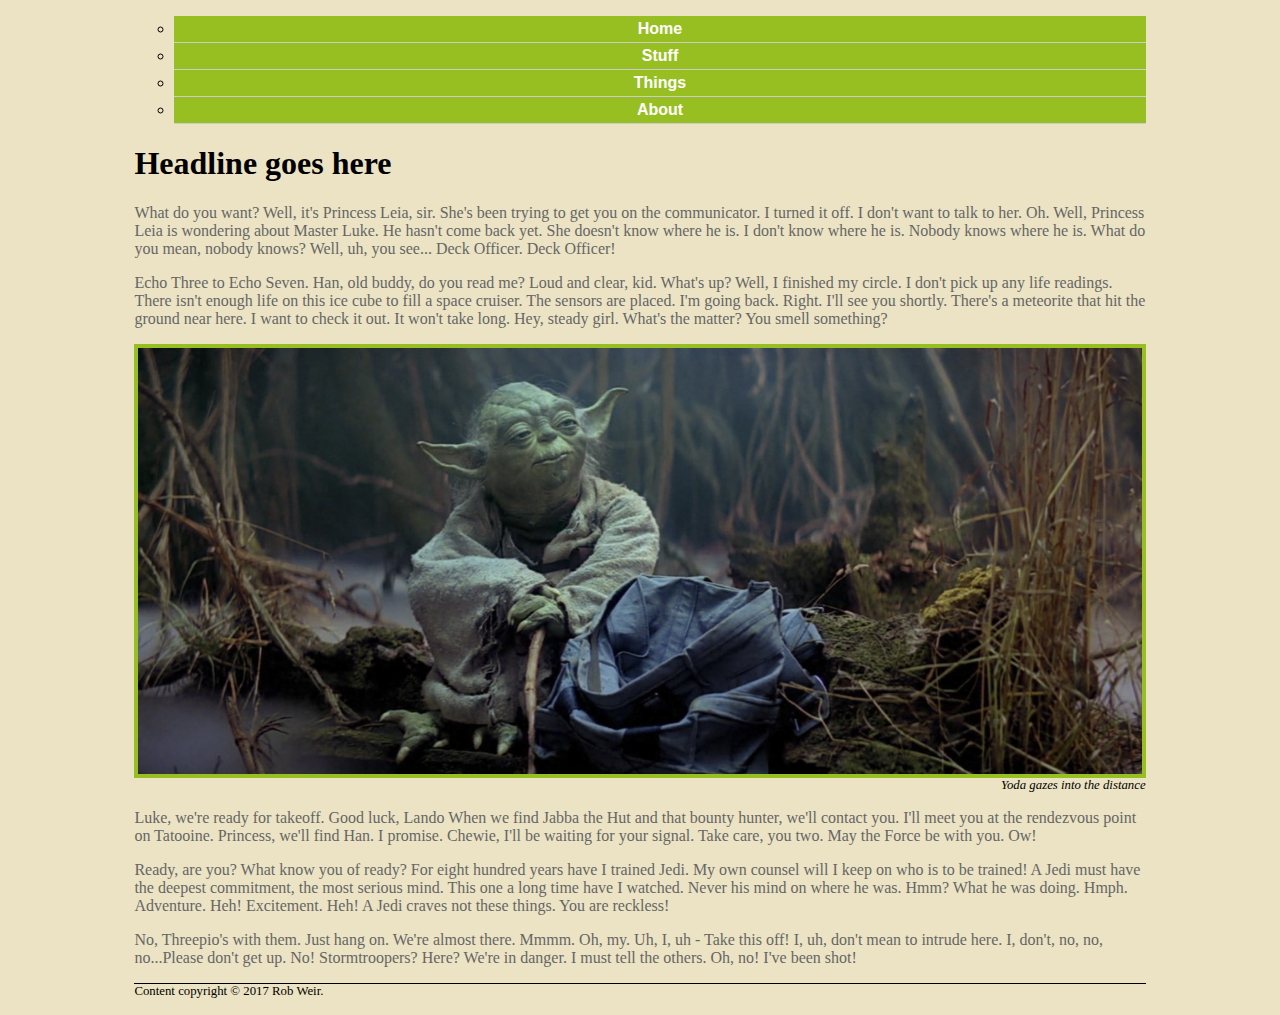
<file: css_example~/css_example/index.html>
<!DOCTYPE html PUBLIC "-//W3C//DTD XHTML 1.0 Transitional//EN"
   "http://www.w3.org/TR/xhtml1/DTD/xhtml1-transitional.dtd">

<html xmlns="http://www.w3.org/1999/xhtml">

<head>
	<title>	Your page title goes here </title>
	<meta http-equiv="content-type" content="text/html;charset=utf-8" />
  <meta name="viewport" content="width=device-width, initial-scale=1">
   <link rel="stylesheet" type="text/css" href="style.css"/>

</head>

<body>
<!--This is a comment. It won't show up in your browser, only in the page source-->
<div id= "container">
<ul id= "nav">
    <ul>
        <li><a href="index.html">Home</a></li>
        <li><a href="#">Stuff</a></li>
        <li><a href="#">Things</a></li>
        <li><a href="#">About</a></li>
    </ul>

    <h1>Headline goes here</h1>

    <p>What do you want? Well, it's Princess Leia, sir. She's been trying to get you on the communicator. I turned it off. I don't want to talk to her. Oh. Well, Princess Leia is wondering about Master Luke. He hasn't come back yet. She doesn't know where he is. I don't know where he is. Nobody knows where he is. What do you mean, nobody knows? Well, uh, you see... Deck Officer. Deck Officer!</p>

    <p>Echo Three to Echo Seven. Han, old buddy, do you read me? Loud and clear, kid. What's up? Well, I finished my circle. I don't pick up any life readings. There isn't enough life on this ice cube to fill a space cruiser. The sensors are placed. I'm going back. Right. I'll see you shortly. There's a meteorite that hit the ground near here. I want to check it out. It won't take long. Hey, steady girl. What's the matter? You smell something?</p>

    <a href="mailto:weirr@missouri.edu">
        <img src="img/yoda.jpg" alt="A picture of Jedi Master Yoda" width="100%"/>
    </a>

    <p class="caption">Yoda gazes into the distance</p>

    <p>Luke, we're ready for takeoff. Good luck, Lando When we find Jabba the Hut and that bounty hunter, we'll contact you. I'll meet you at the rendezvous point on Tatooine. Princess, we'll find Han. I promise. Chewie, I'll be waiting for your signal. Take care, you two. May the Force be with you. Ow!</p>

    <p>Ready, are you? What know you of ready? For eight hundred years have I trained Jedi. My own counsel will I keep on who is to be trained! A Jedi must have the deepest commitment, the most serious mind. This one a long time have I watched. Never his mind on where he was. Hmm? What he was doing. Hmph. Adventure. Heh! Excitement. Heh! A Jedi craves not these things. You are reckless!</p>

    <p>No, Threepio's with them. Just hang on. We're almost there. Mmmm. Oh, my. Uh, I, uh - Take this off! I, uh, don't mean to intrude here. I, don't, no, no, no...Please don't get up. No! Stormtroopers? Here? We're in danger. I must tell the others. Oh, no! I've been shot!</p>

    <p id="footer">Content copyright &copy; 2017 Rob Weir.</p>

</div>

</body>

</html>
</file>
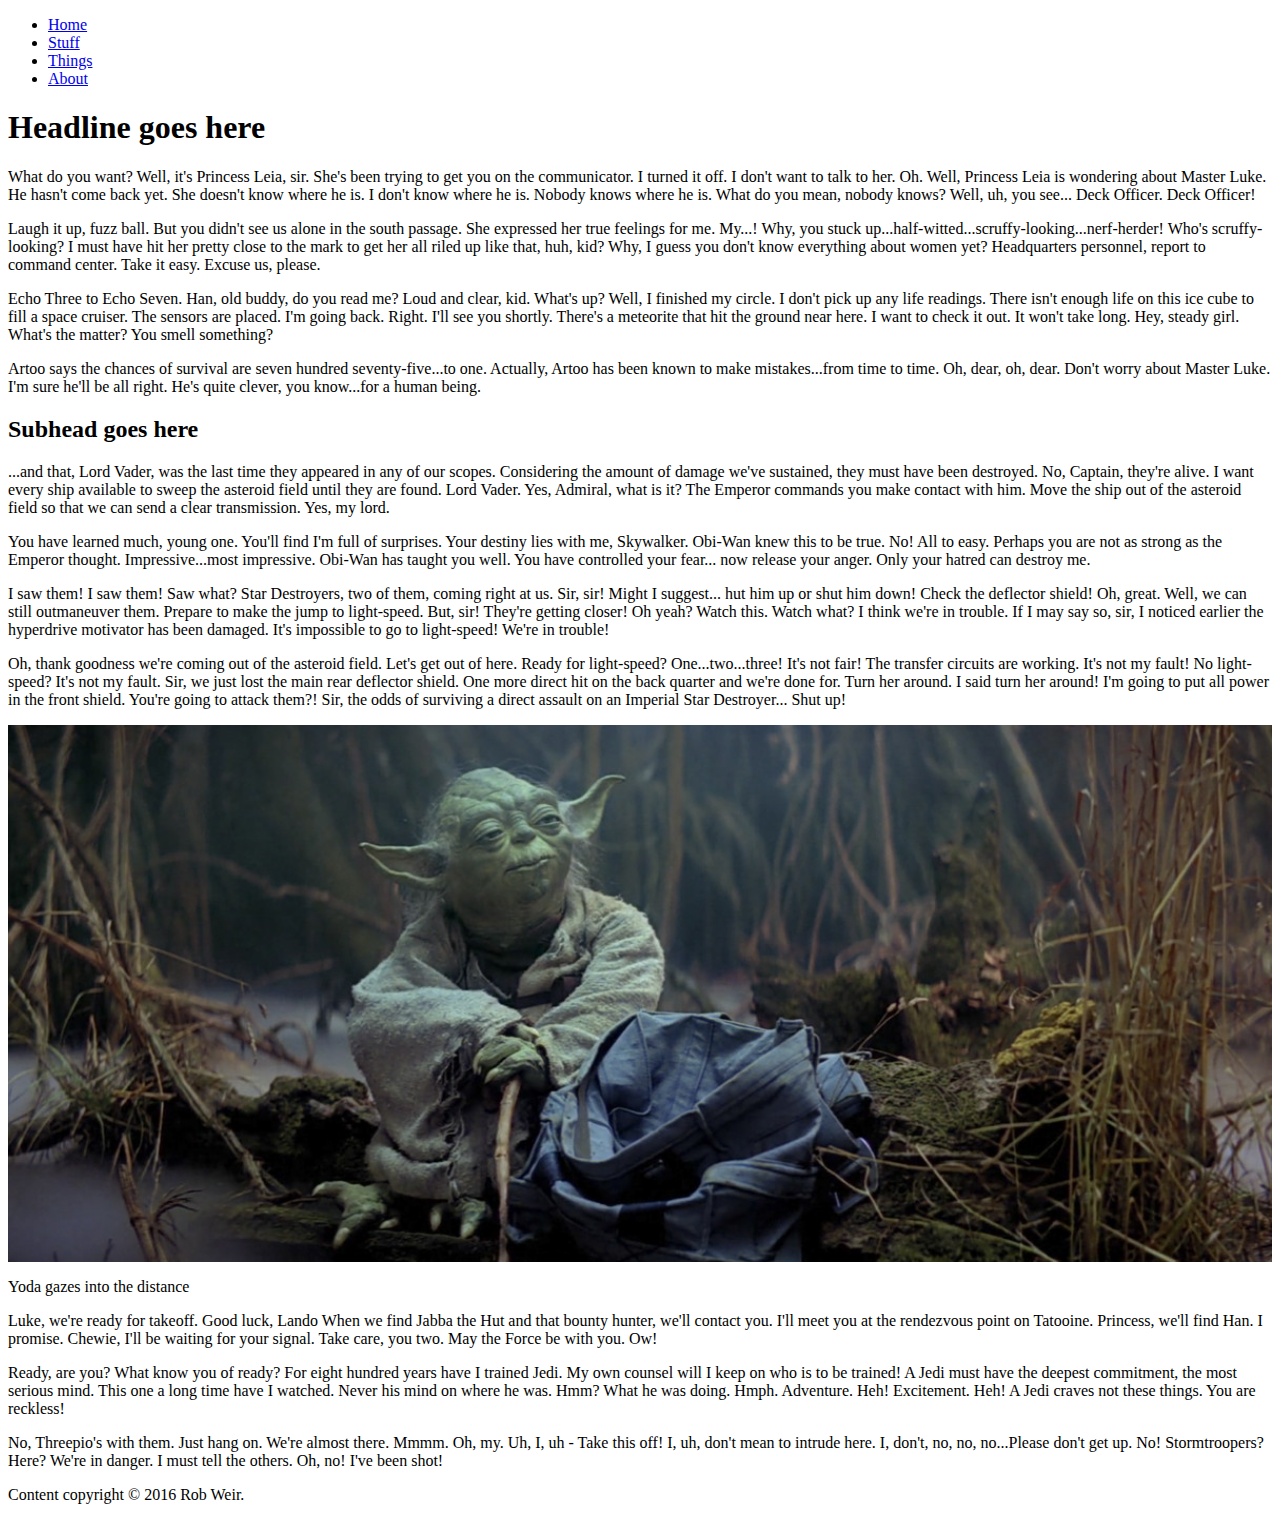
<file: google_fonts/google_fonts/index.html>
<!DOCTYPE html PUBLIC "-//W3C//DTD XHTML 1.0 Transitional//EN"
   "http://www.w3.org/TR/xhtml1/DTD/xhtml1-transitional.dtd">

<html xmlns="http://www.w3.org/1999/xhtml">

<head>
	<title>	Your page title goes here </title>
	<meta http-equiv="content-type" content="text/html;charset=utf-8" />

    <!-- <style type="text/css">
        body {background-color:yellow;}
    </style> -->
</head>

<body>
<!--This is a comment. It won't show up in your browser, only in the page source-->
    <div id="container">

    <div id="header">
        <ul id="nav">
            <li><a href="index.html">Home</a></li>
            <li><a href="#">Stuff</a></li>
            <li><a href="#">Things</a></li>
            <li><a href="#">About</a></li>
        </ul>

        <h1>Headline goes here</h1>
    </div>
    <!-- end header div -->
    <p>What do you want? Well, it's Princess Leia, sir. She's been trying to get you on the communicator. I turned it off. I don't want to talk to her. Oh. Well, Princess Leia is wondering about Master Luke. He hasn't come back yet. She doesn't know where he is. I don't know where he is. Nobody knows where he is. What do you mean, nobody knows? Well, uh, you see... Deck Officer. Deck Officer!</p>

    <p>Laugh it up, fuzz ball. But you didn't see us alone in the south passage. She expressed her true feelings for me. My...! Why, you stuck up...half-witted...scruffy-looking...<span class="Italic">nerf-herder</span>! Who's scruffy-looking? I must have hit her pretty close to the mark to get her all riled up like that, huh, kid? Why, I guess you don't know everything about women yet? Headquarters personnel, report to command center. Take it easy. Excuse us, please.</p>

    <p>Echo Three to Echo Seven. Han, old buddy, do you read me? Loud and clear, kid. What's up? Well, I finished my circle. I don't pick up any life readings. There isn't enough life on this ice cube to fill a space cruiser. The sensors are placed. I'm going back. Right. I'll see you shortly. There's a meteorite that hit the ground near here. I want to check it out. It won't take long. Hey, steady girl. What's the matter? You smell something?</p>

    <p>Artoo says the chances of survival are seven hundred seventy-five...to one. Actually, Artoo has been known to make mistakes...from time to time. Oh, dear, oh, dear. Don't worry about Master Luke. I'm sure he'll be all right. He's quite clever, you know...for a human being.</p>

    <h2>Subhead goes here</h2>

    <p>...and that, Lord Vader, was the last time they appeared in any of our scopes. Considering the amount of damage we've sustained, they must have been destroyed. No, Captain, they're alive. I want every ship available to sweep the asteroid field until they are found. Lord Vader. Yes, Admiral, what is it? The Emperor commands you make contact with him. Move the ship out of the asteroid field so that we can send a clear transmission. Yes, my lord.</p>

    <p>You have learned much, young one. You'll find I'm full of surprises. Your destiny lies with me, Skywalker. Obi-Wan knew this to be true. No! All to easy. Perhaps you are not as strong as the Emperor thought. Impressive...most impressive. Obi-Wan has taught you well. You have controlled your fear... now release your anger. Only your hatred can destroy me.</p>

    <p>I saw them! I saw them! Saw what? Star Destroyers, two of them, coming right at us. Sir, sir! Might I suggest... hut him up or shut him down! Check the deflector shield! Oh, great. Well, we can still outmaneuver them. Prepare to make the jump to light-speed. But, sir! They're getting closer! Oh yeah? Watch this. Watch what? I think we're in trouble. If I may say so, sir, I noticed earlier the hyperdrive motivator has been damaged. It's impossible to go to light-speed! We're in trouble!</p>

    <p>Oh, thank goodness we're coming out of the asteroid field. Let's get out of here. Ready for light-speed? One...two...three! It's not fair! The transfer circuits are working. It's not my fault! No light-speed? It's not my fault. Sir, we just lost the main rear deflector shield. One more direct hit on the back quarter and we're done for. Turn her around. I said turn her around! I'm going to put all power in the front shield. You're going to attack them?! Sir, the odds of surviving a direct assault on an Imperial Star Destroyer... Shut up!</p>

    <img src="img/yoda.jpg" alt="A picture of Jedi Master Yoda" width="100%" />

    <p class="caption">Yoda gazes into the distance<p>

    <p>Luke, we're ready for takeoff. Good luck, Lando When we find Jabba the Hut and that bounty hunter, we'll contact you. I'll meet you at the rendezvous point on Tatooine. Princess, we'll find Han. I promise. Chewie, I'll be waiting for your signal. Take care, you two. May the Force be with you. Ow!</p>

    <p>Ready, are you? What know you of ready? For eight hundred years have I trained Jedi. My own counsel will I keep on who is to be trained! A Jedi must have the deepest commitment, the most serious mind. This one a long time have I watched. Never his mind on where he was. Hmm? What he was doing. Hmph. Adventure. Heh! Excitement. Heh! A Jedi craves not these things. You are reckless!</p>

    <p>No, Threepio's with them. Just hang on. We're almost there. Mmmm. Oh, my. Uh, I, uh - Take this off! I, uh, don't mean to intrude here. I, don't, no, no, no...Please don't get up. No! Stormtroopers? Here? We're in danger. I must tell the others. Oh, no! I've been shot!</p>

    <p id="footer">Content copyright &copy; 2016 Rob Weir.</p>

    </div>
    <!-- end container div -->
</body>

</html>
</file>
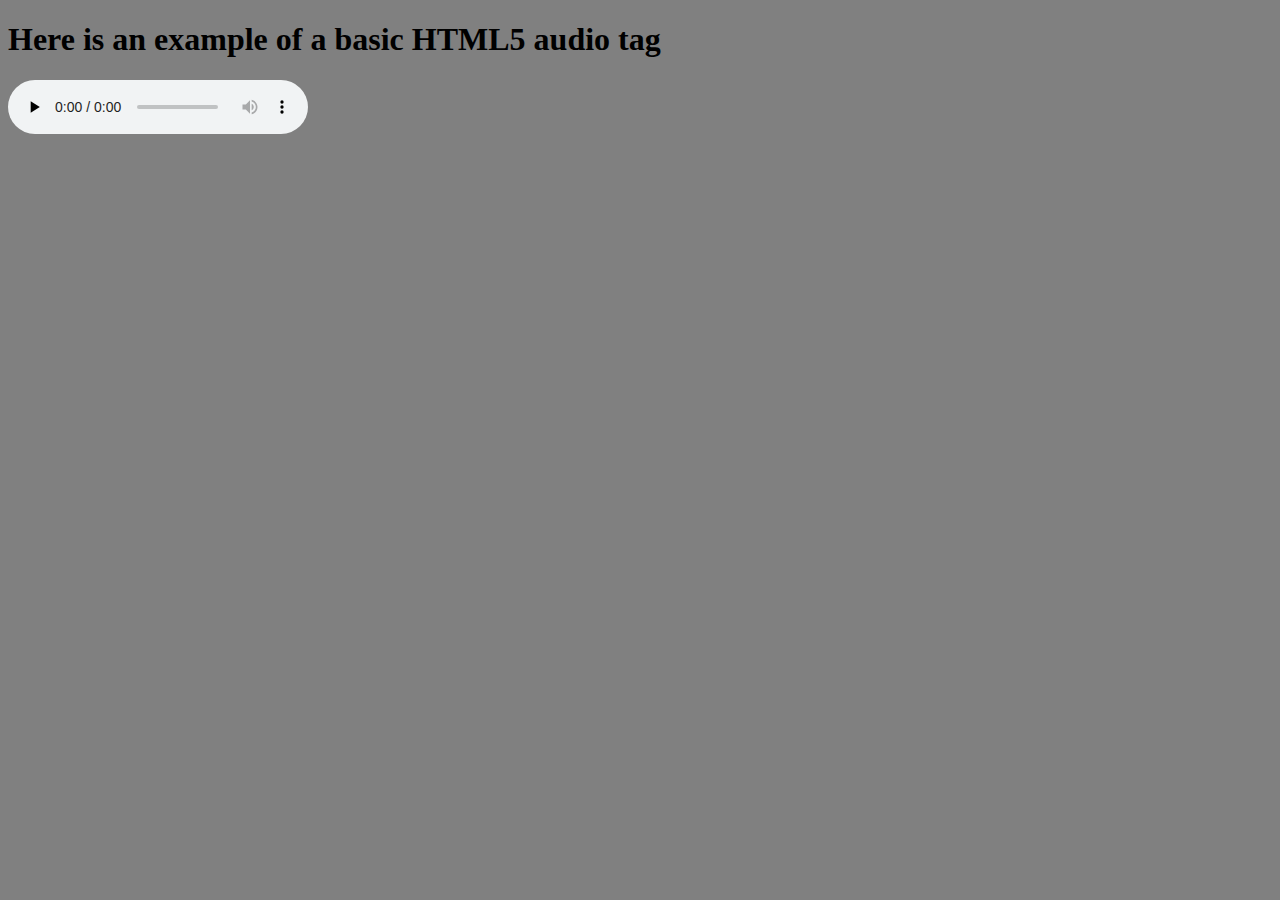
<file: html5/audio.html>
<!DOCTYPE html>

<html>
<head>
	<title>A basic page</title>
	<link rel="stylesheet" href="style.css">
		
</head>

<body>
	<h1>Here is an example of a basic HTML5 audio tag</h1>
	
	<audio controls preload="none">
		<source src="audio/backwards.ogg" type="audio/ogg"/>
		<source src="audio/backwards.mp3" type="audio/mp3"/>
		<object type="application/x-shockwave-flash" data="player.swf?soundFile=audio/backwards.mp3"><param name="movie" value="player.swf?soundFile=audio/backwards.mp3"></object>
		<a href="audio/backwards.mp3">Download the song</a>
		
	</audio>
	
</body>


</html>
</file>
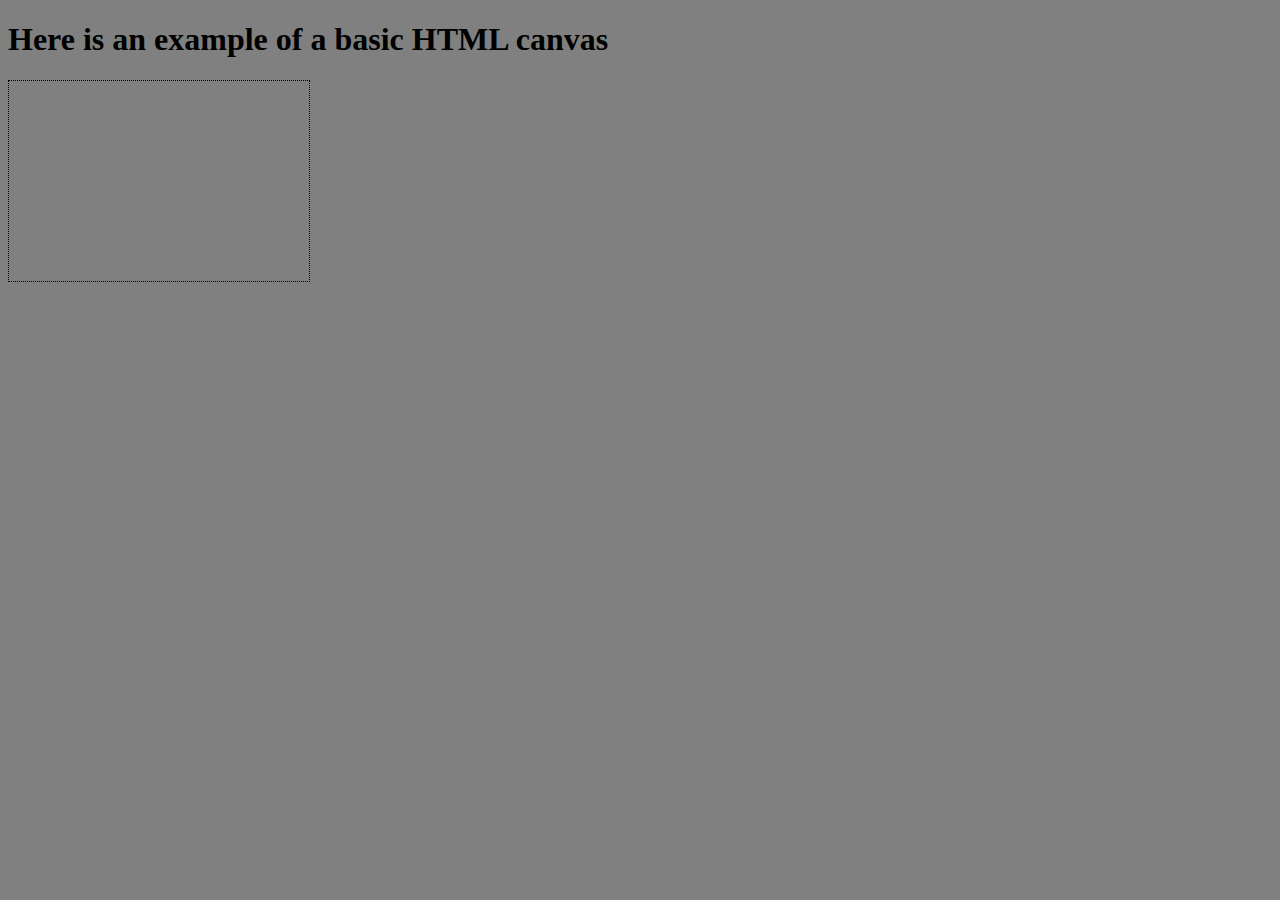
<file: html5/canvas.html>
<!DOCTYPE html>

<html>
<head>
	<title>A basic canvas</title>
	<link rel="stylesheet" href="style.css">
	
	<script>
	function draw_canvas() {
	  var canvas = document.getElementById("a");
	  var context = canvas.getContext("2d");
	  context.fillRect(50, 25, 150, 100);
	}
	</script>

</head>

<body>
	<h1>Here is an example of a basic HTML canvas</h1>
	
	<canvas id="a" width="300" height="200" onclick="draw_canvas();">
	
	</canvas>

</body>


</html>
</file>
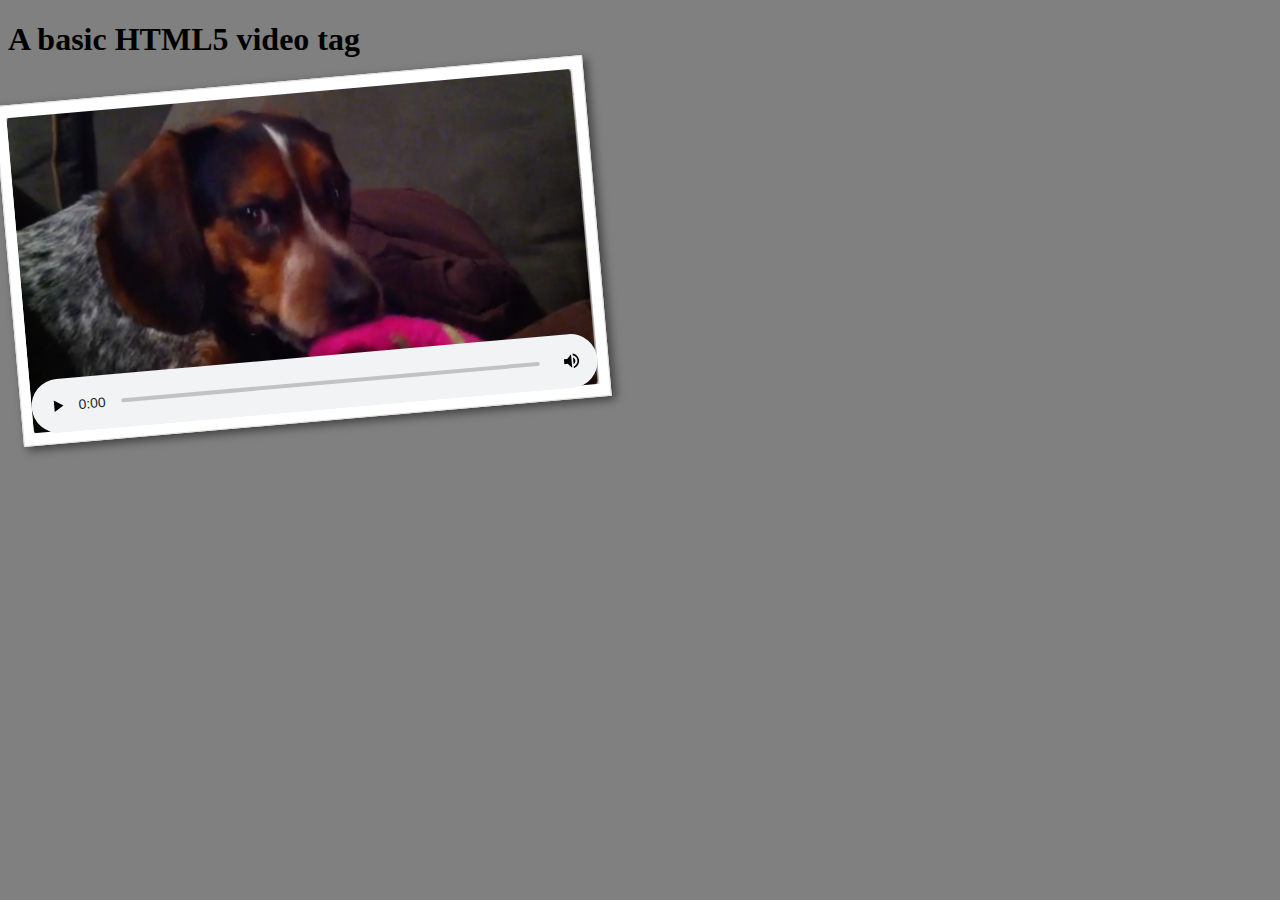
<file: html5/video.html>
<!DOCTYPE html>

<html>
<head>
	<title>A basic page</title>
	<link rel="stylesheet" href="style.css">
	

</head>

<body>
	<h1>A basic HTML5 video tag</h1>
	<video width="568" height="320" controls poster="images/placeholder.png">
	<source src="movies/chester.ogv" type="video/ogg" />
	<source src="movies/chester.mov" type="video/mp4" />
	<object type="application/x-shockwave-flash" width="568" height="320" data="player.swf?file=chester.mov"><param name="movie" value="player.swf?file=chester.mov"></object>
	<a href="movies/chester.mov">Download the movie</a>
	
	</video>
</body>


</html>
</file>
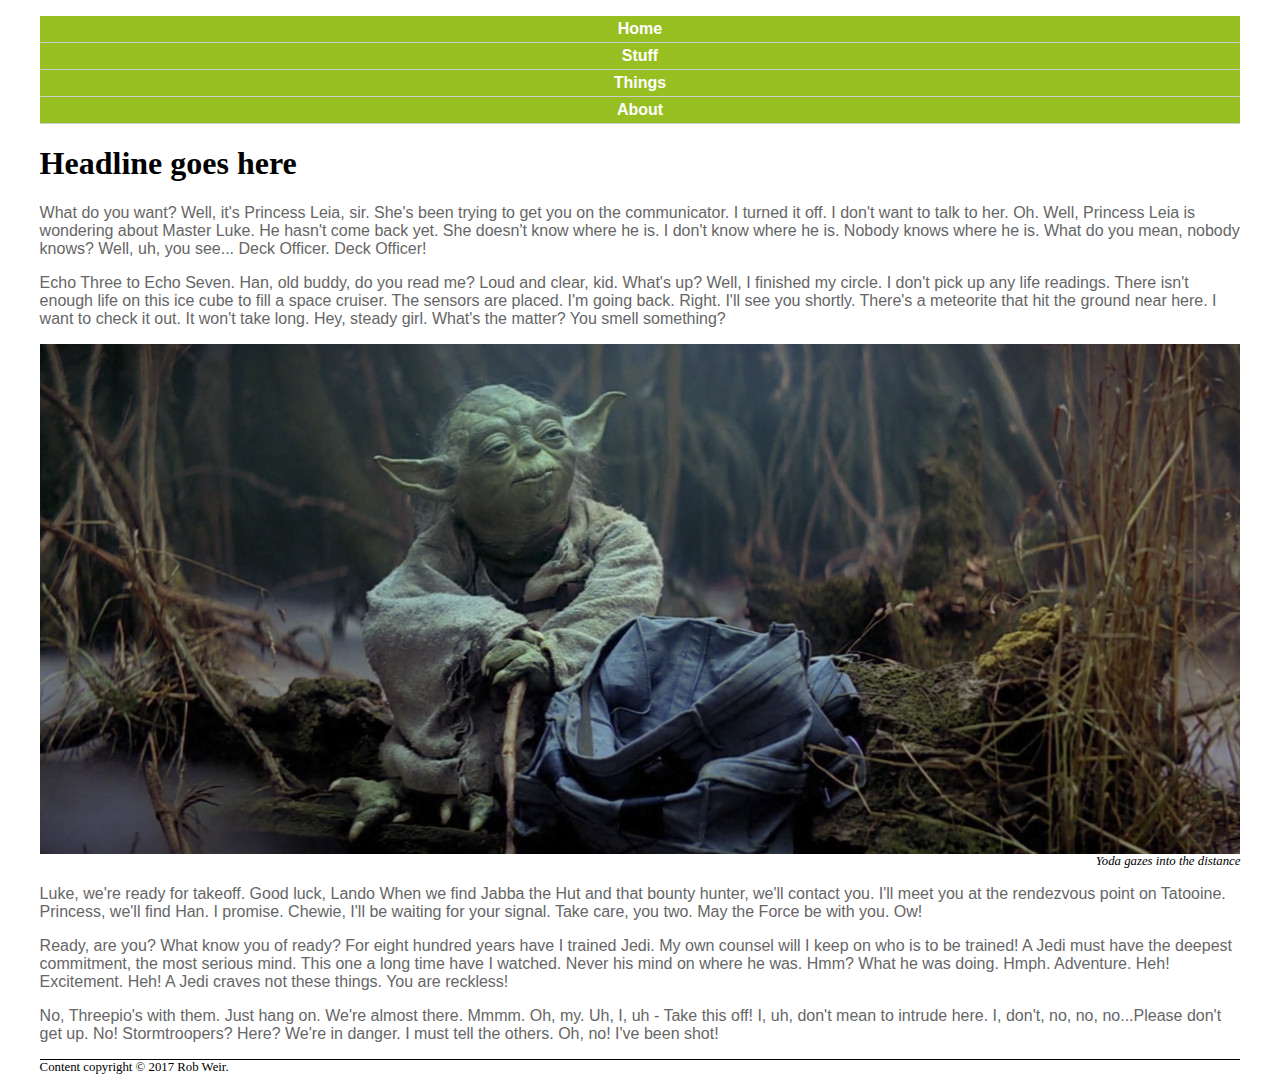
<file: css_example~/css_example/finished.html>
<!DOCTYPE html PUBLIC "-//W3C//DTD XHTML 1.0 Transitional//EN"
   "http://www.w3.org/TR/xhtml1/DTD/xhtml1-transitional.dtd">

<html xmlns="http://www.w3.org/1999/xhtml">

<head>
	<title>	Your page title goes here </title>
	<meta http-equiv="content-type" content="text/html;charset=utf-8" />
  <meta name="viewport" content="width=device-width, initial-scale=1">
  <link rel="stylesheet" type="text/css" href="finished.css">
    <!-- <style type="text/css">
        body {background-color:yellow;}
    </style> -->
</head>

<body>
<!--This is a comment. It won't show up in your browser, only in the page source-->
    <div id="container">

    <div id="header">
        <ul id="nav">
            <li><a href="index.html">Home</a></li>
            <li><a href="#">Stuff</a></li>
            <li><a href="#">Things</a></li>
            <li><a href="#">About</a></li>
        </ul>

        <h1>Headline goes here</h1>
    </div>
    <!-- end header div -->
    <p>What do you want? Well, it's Princess Leia, sir. She's been trying to get you on the communicator. I turned it off. I don't want to talk to her. Oh. Well, Princess Leia is wondering about Master Luke. He hasn't come back yet. She doesn't know where he is. I don't know where he is. Nobody knows where he is. What do you mean, nobody knows? Well, uh, you see... Deck Officer. Deck Officer!</p>

    <p>Echo Three to Echo Seven. Han, old buddy, do you read me? Loud and clear, kid. What's up? Well, I finished my circle. I don't pick up any life readings. There isn't enough life on this ice cube to fill a space cruiser. The sensors are placed. I'm going back. Right. I'll see you shortly. There's a meteorite that hit the ground near here. I want to check it out. It won't take long. Hey, steady girl. What's the matter? You smell something?</p>

    <a href="mailto:weirr@missouri.edu">
        <img src="img/yoda.jpg" alt="A picture of Jedi Master Yoda" width="100%"/>
    </a>

    <p class="caption">Yoda gazes into the distance<p>

    <p>Luke, we're ready for takeoff. Good luck, Lando When we find Jabba the Hut and that bounty hunter, we'll contact you. I'll meet you at the rendezvous point on Tatooine. Princess, we'll find Han. I promise. Chewie, I'll be waiting for your signal. Take care, you two. May the Force be with you. Ow!</p>

    <p>Ready, are you? What know you of ready? For eight hundred years have I trained Jedi. My own counsel will I keep on who is to be trained! A Jedi must have the deepest commitment, the most serious mind. This one a long time have I watched. Never his mind on where he was. Hmm? What he was doing. Hmph. Adventure. Heh! Excitement. Heh! A Jedi craves not these things. You are reckless!</p>

    <p>No, Threepio's with them. Just hang on. We're almost there. Mmmm. Oh, my. Uh, I, uh - Take this off! I, uh, don't mean to intrude here. I, don't, no, no, no...Please don't get up. No! Stormtroopers? Here? We're in danger. I must tell the others. Oh, no! I've been shot!</p>

    <p id="footer">Content copyright &copy; 2017 Rob Weir.</p>

    </div>
    <!-- end container div -->
</body>

</html>
</file>
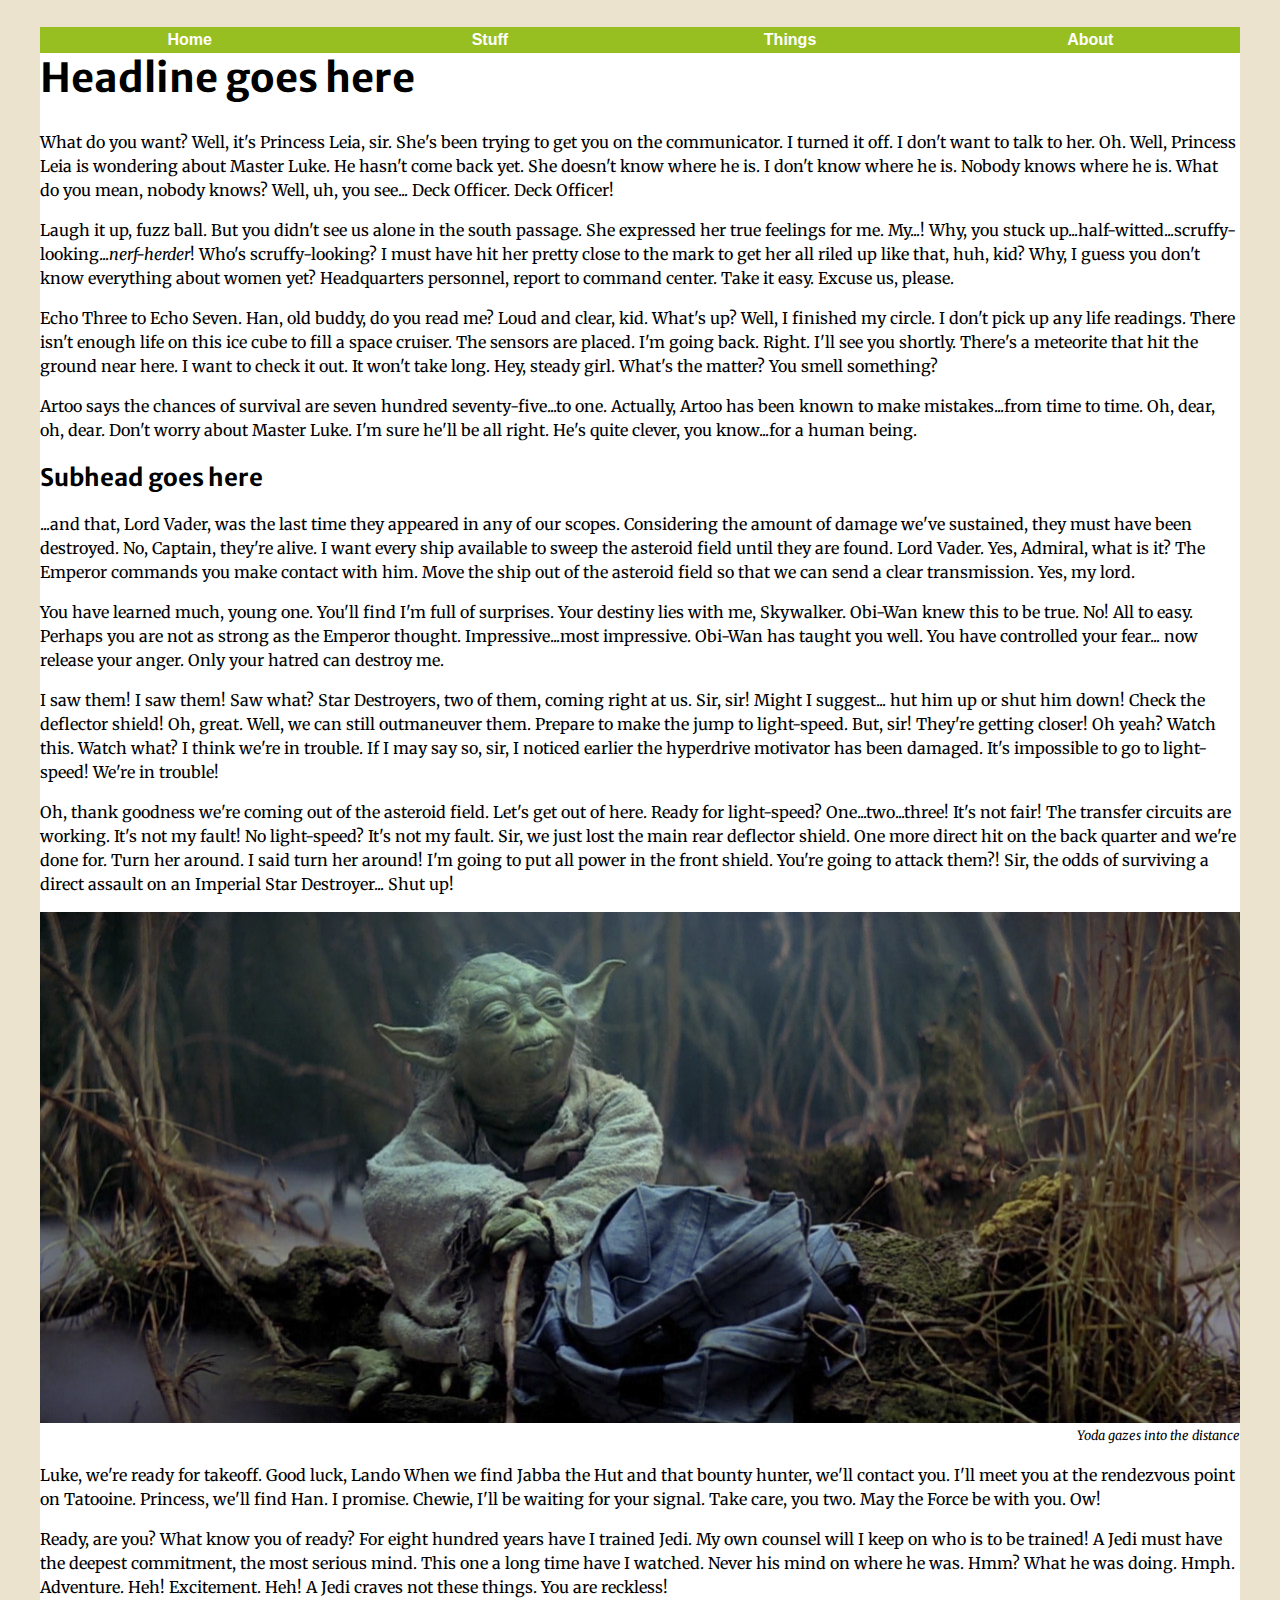
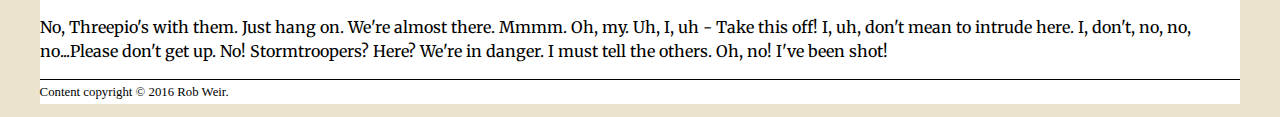
<file: google_fonts/google_fonts/finished.html>
<!DOCTYPE html PUBLIC "-//W3C//DTD XHTML 1.0 Transitional//EN"
   "http://www.w3.org/TR/xhtml1/DTD/xhtml1-transitional.dtd">

<html xmlns="http://www.w3.org/1999/xhtml">

<head>
	<title>	Your page title goes here </title>
	<meta http-equiv="content-type" content="text/html;charset=utf-8" />
    <link href="https://fonts.googleapis.com/css?family=Merriweather+Sans:400,700|Merriweather:400,400i,700,700i" rel="stylesheet">
    <link rel="stylesheet" type="text/css" href="finished.css">
    <!-- <style type="text/css">
        body {background-color:yellow;}
    </style> -->
</head>

<body>
<!--This is a comment. It won't show up in your browser, only in the page source-->
    <div id="container">

    <div id="header">
        <ul id="nav">
            <li><a href="index.html">Home</a></li>
            <li><a href="#">Stuff</a></li>
            <li><a href="#">Things</a></li>
            <li><a href="#">About</a></li>
        </ul>

        <h1>Headline goes here</h1>
    </div>
    <!-- end header div -->
    <p>What do you want? Well, it's Princess Leia, sir. She's been trying to get you on the communicator. I turned it off. I don't want to talk to her. Oh. Well, Princess Leia is wondering about Master Luke. He hasn't come back yet. She doesn't know where he is. I don't know where he is. Nobody knows where he is. What do you mean, nobody knows? Well, uh, you see... Deck Officer. Deck Officer!</p>

    <p>Laugh it up, fuzz ball. But you didn't see us alone in the south passage. She expressed her true feelings for me. My...! Why, you stuck up...half-witted...scruffy-looking...<em>nerf-herder</em>! Who's scruffy-looking? I must have hit her pretty close to the mark to get her all riled up like that, huh, kid? Why, I guess you don't know everything about women yet? Headquarters personnel, report to command center. Take it easy. Excuse us, please.</p>

    <p>Echo Three to Echo Seven. Han, old buddy, do you read me? Loud and clear, kid. What's up? Well, I finished my circle. I don't pick up any life readings. There isn't enough life on this ice cube to fill a space cruiser. The sensors are placed. I'm going back. Right. I'll see you shortly. There's a meteorite that hit the ground near here. I want to check it out. It won't take long. Hey, steady girl. What's the matter? You smell something?</p>

    <p>Artoo says the chances of survival are seven hundred seventy-five...to one. Actually, Artoo has been known to make mistakes...from time to time. Oh, dear, oh, dear. Don't worry about Master Luke. I'm sure he'll be all right. He's quite clever, you know...for a human being.</p>

    <h2>Subhead goes here</h2>

    <p>...and that, Lord Vader, was the last time they appeared in any of our scopes. Considering the amount of damage we've sustained, they must have been destroyed. No, Captain, they're alive. I want every ship available to sweep the asteroid field until they are found. Lord Vader. Yes, Admiral, what is it? The Emperor commands you make contact with him. Move the ship out of the asteroid field so that we can send a clear transmission. Yes, my lord.</p>

    <p>You have learned much, young one. You'll find I'm full of surprises. Your destiny lies with me, Skywalker. Obi-Wan knew this to be true. No! All to easy. Perhaps you are not as strong as the Emperor thought. Impressive...most impressive. Obi-Wan has taught you well. You have controlled your fear... now release your anger. Only your hatred can destroy me.</p>

    <p>I saw them! I saw them! Saw what? Star Destroyers, two of them, coming right at us. Sir, sir! Might I suggest... hut him up or shut him down! Check the deflector shield! Oh, great. Well, we can still outmaneuver them. Prepare to make the jump to light-speed. But, sir! They're getting closer! Oh yeah? Watch this. Watch what? I think we're in trouble. If I may say so, sir, I noticed earlier the hyperdrive motivator has been damaged. It's impossible to go to light-speed! We're in trouble!</p>

    <p>Oh, thank goodness we're coming out of the asteroid field. Let's get out of here. Ready for light-speed? One...two...three! It's not fair! The transfer circuits are working. It's not my fault! No light-speed? It's not my fault. Sir, we just lost the main rear deflector shield. One more direct hit on the back quarter and we're done for. Turn her around. I said turn her around! I'm going to put all power in the front shield. You're going to attack them?! Sir, the odds of surviving a direct assault on an Imperial Star Destroyer... Shut up!</p>

    <img src="img/yoda.jpg" alt="A picture of Jedi Master Yoda" width="100%" />

    <p class="caption">Yoda gazes into the distance<p>

    <p>Luke, we're ready for takeoff. Good luck, Lando When we find Jabba the Hut and that bounty hunter, we'll contact you. I'll meet you at the rendezvous point on Tatooine. Princess, we'll find Han. I promise. Chewie, I'll be waiting for your signal. Take care, you two. May the Force be with you. Ow!</p>

    <p>Ready, are you? What know you of ready? For eight hundred years have I trained Jedi. My own counsel will I keep on who is to be trained! A Jedi must have the deepest commitment, the most serious mind. This one a long time have I watched. Never his mind on where he was. Hmm? What he was doing. Hmph. Adventure. Heh! Excitement. Heh! A Jedi craves not these things. You are reckless!</p>

    <p>No, Threepio's with them. Just hang on. We're almost there. Mmmm. Oh, my. Uh, I, uh - Take this off! I, uh, don't mean to intrude here. I, don't, no, no, no...Please don't get up. No! Stormtroopers? Here? We're in danger. I must tell the others. Oh, no! I've been shot!</p>

    <p id="footer">Content copyright &copy; 2016 Rob Weir.</p>

    </div>
    <!-- end container div -->
</body>

</html>
</file>
<file: css_example~/css_example/style.css>
p{
color: #666666;
font-family: 'Merriweather', georgia, "Times New Roman", serif;
}

h1{
  font-famly: font-family : "Merriweather Sans", Helvetica, Arial, sans-serif;
}

.Italic{
  font-style: Italic;
}

body {
background-color: #ebe3c3;
}

#container{
width: 80%;margin: 0 auto}
/*margin-top: 0 ;
margin-right: auto;
margin-bottom: 0;
margin-left: auto;
top right bottom left <-- expalin on Wed -->
}
/*styles go here*/
#nav {
  padding:0;
list-style-type: none;
}
#nav li{
  margin:0;
  padding:0;
  border-bottom: 1px solid #ccc;
}
/*margin-bottom: 10px;}
  /*text-decoration: none;*/
  #nav a:link, #nav a:visited {
  display : block;
  color : #ffffff;
  font-weight : bold;
  font-family : Helvetica, Arial, sans-serif;
  background-color : #98bf21;
  text-decoration : none;
  text-align : center;
  padding : 4px;
  }

#nav a: hover, #nav a:  active {
  background-color: #7a991a;
}

.caption{
  color: black;
  font-family: Georgia, "Times New Roman", serif;
  margin-top: 0;
  font-style: italic;
  font-size: 0.8em;
  text-align: right;
}

#footer{
  color:black;
  font-family: Georgia, "Times New Roman", serif;
  font-size: 0.8em;
  border-top: 1px solid black;

}

img{
  border: none;
}
</file>
<file: html5/style.css>
body {
	background-color: gray;
}

Canvas{ border:1px dotted black;
}


Audio={
	width: 1000px ;
}

video {
	padding: 10px;
	border: 1px solid #ddd;
	background-color: white;
	-webkit-transform: rotate(-5deg);
	-webkit-box-shadow: 4px 4px 10px rgba(0, 0, 0, 0.5);
}
</file>
<file: css_example~/css_example/finished.css>
/*styles go here*/

/*p {
    color: red;
}*/

p {
	color: #666666;
    font-family: Helvetica, Arial, sans-serif;
}

h1 {
    font-family: Georgia, "Times New Roman", serif;
}

#container{
    width: 95%;
    margin: 0 auto;
}

#nav {
    padding: 0;
	list-style-type: none;
}

#nav li {
    margin: 0;
    padding: 0;
	border-bottom: 1px solid #ccc;
	text-decoration: none;
}

#nav a:link, a:visited {
	display:block;
    color: #ffffff;
    background-color: #98bf21;
    font-weight: bold;
    text-align:center;
    text-decoration: none;
    padding: 4px;
    font-family: Helvetica, Arial, sans-serif;
}

#nav a:hover, a:active {
    background-color: #7a991a;
}

.caption {
    color: black;
    font-family: Georgia, "Times New Roman", serif;
    font-style: italic;
    font-size: 0.8em;
    margin-top: 0;
    text-align: right;
}

#footer {
    color: black;
    font-family: Georgia, "Times New Roman", serif;
    font-size: 0.8em;
    border-top: 1px solid black;
}

img {
	border: none; 
}
</file>
<file: google_fonts/google_fonts/finished.css>
html {
	font-size: 100%
}

p {
    font-family: "Merriweather", Georgia, "Times New Roman", serif;
	font-size: 1rem;
	line-height: 1.5rem;
}

.italic {
	font-style: italic;
}

h1, h2, h3, h4, h5, h6 {
    font-family: "Merriweather Sans", Helvetica, Arial, sans-serif;
}

h1 {
	font-size: 2.5rem;
}

h2 {
	font-size: 1.5rem
}

body{
	background-color:#ebe3ce;
}

#container{
    width: 95%;
    background-color: #ffffff;
    margin: 0 auto;
}

#nav {
    padding: 0;
}

#nav li {
    list-style-type: none;
    float: left;
    margin: 0;
    padding: 0;
    width: 25%;
}

#nav a:link, a:visited {
	display:block;
    color: #ffffff;
    background-color: #98bf21;
    font-weight: bold;
    text-align:center;
    text-decoration: none;
    padding: 4px;
    font-family: Helvetica, Arial, sans-serif;
}

#nav a:hover, a:active {
    background-color: #7a991a;
}

.caption {
    color: black;
    font-family: "Merriweather", Georgia, "Times New Roman", serif;
    font-style: italic;
    font-size: 0.8em;
    margin-top: 0;
    text-align: right;
}

#footer {
    color: black;
    font-family: Georgia, "Times New Roman", serif;
    font-size: 0.8em;
    border-top: 1px solid black;
}
</file>
